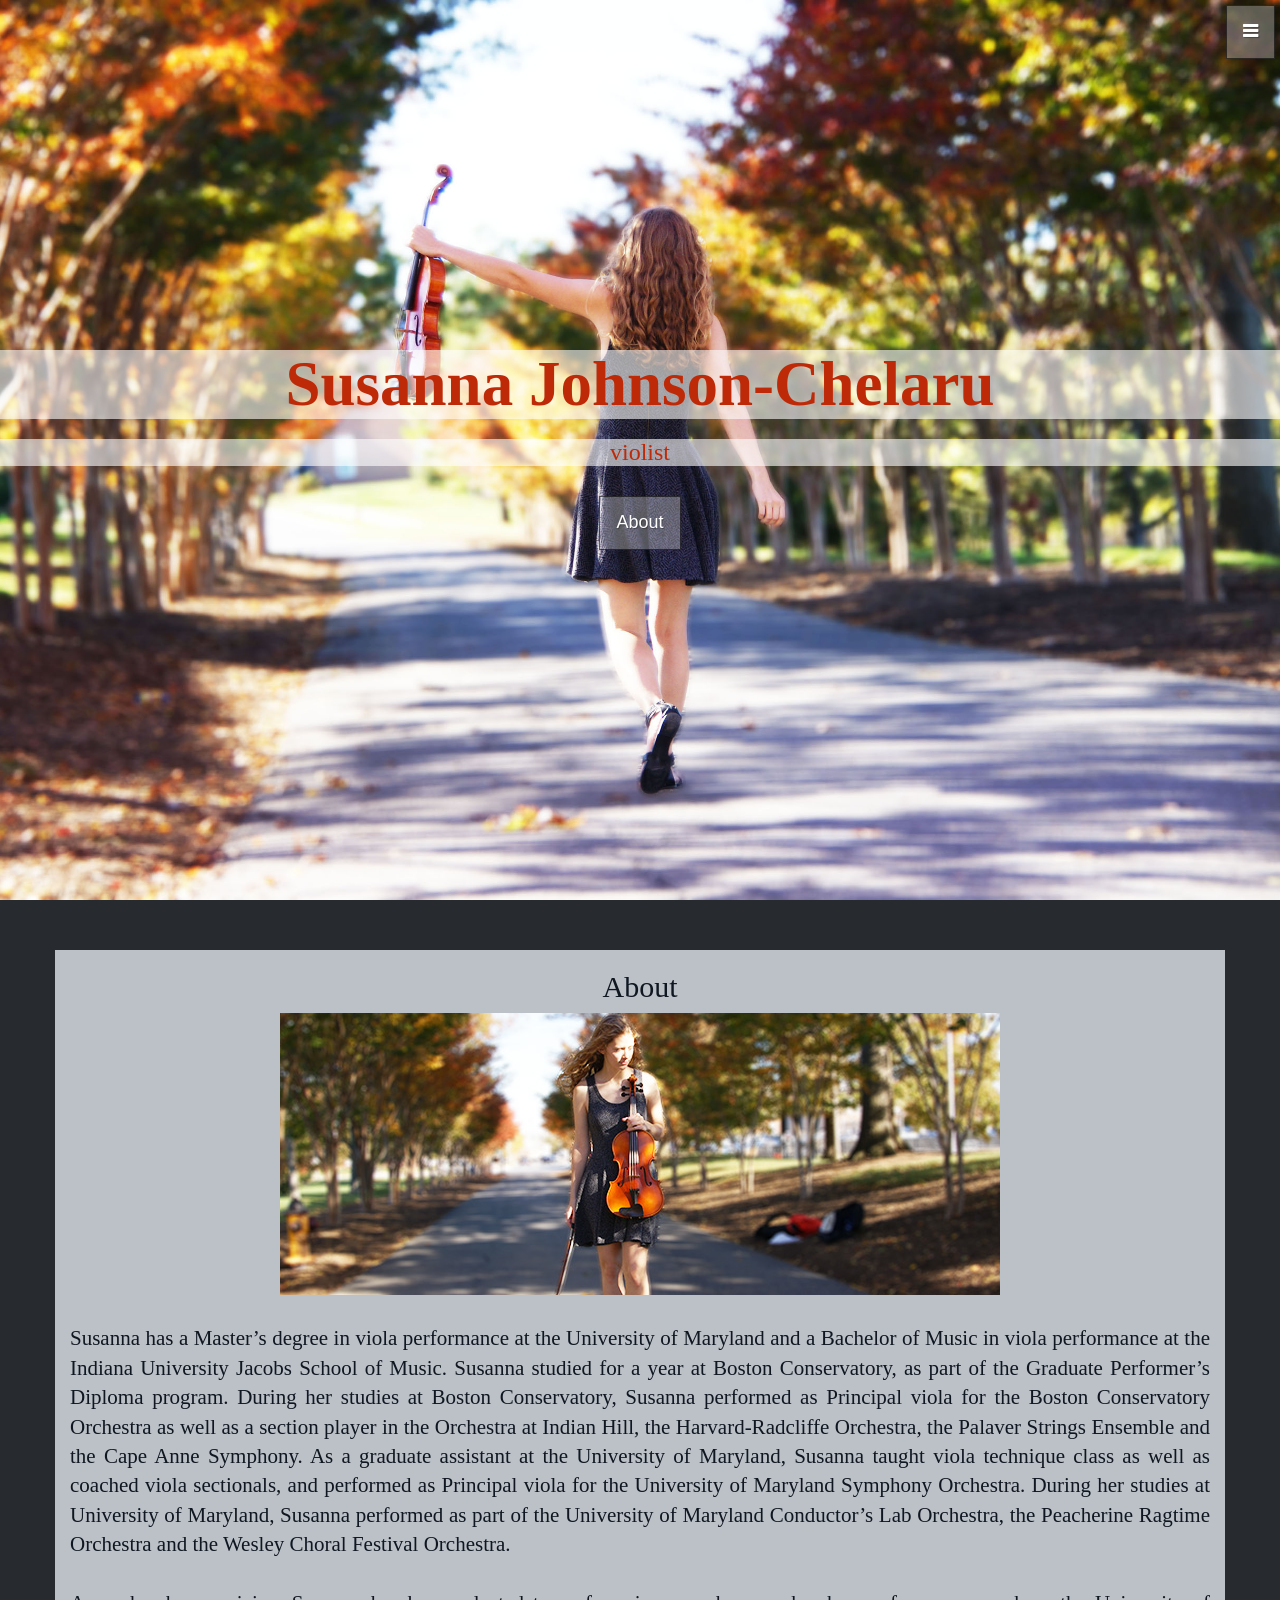
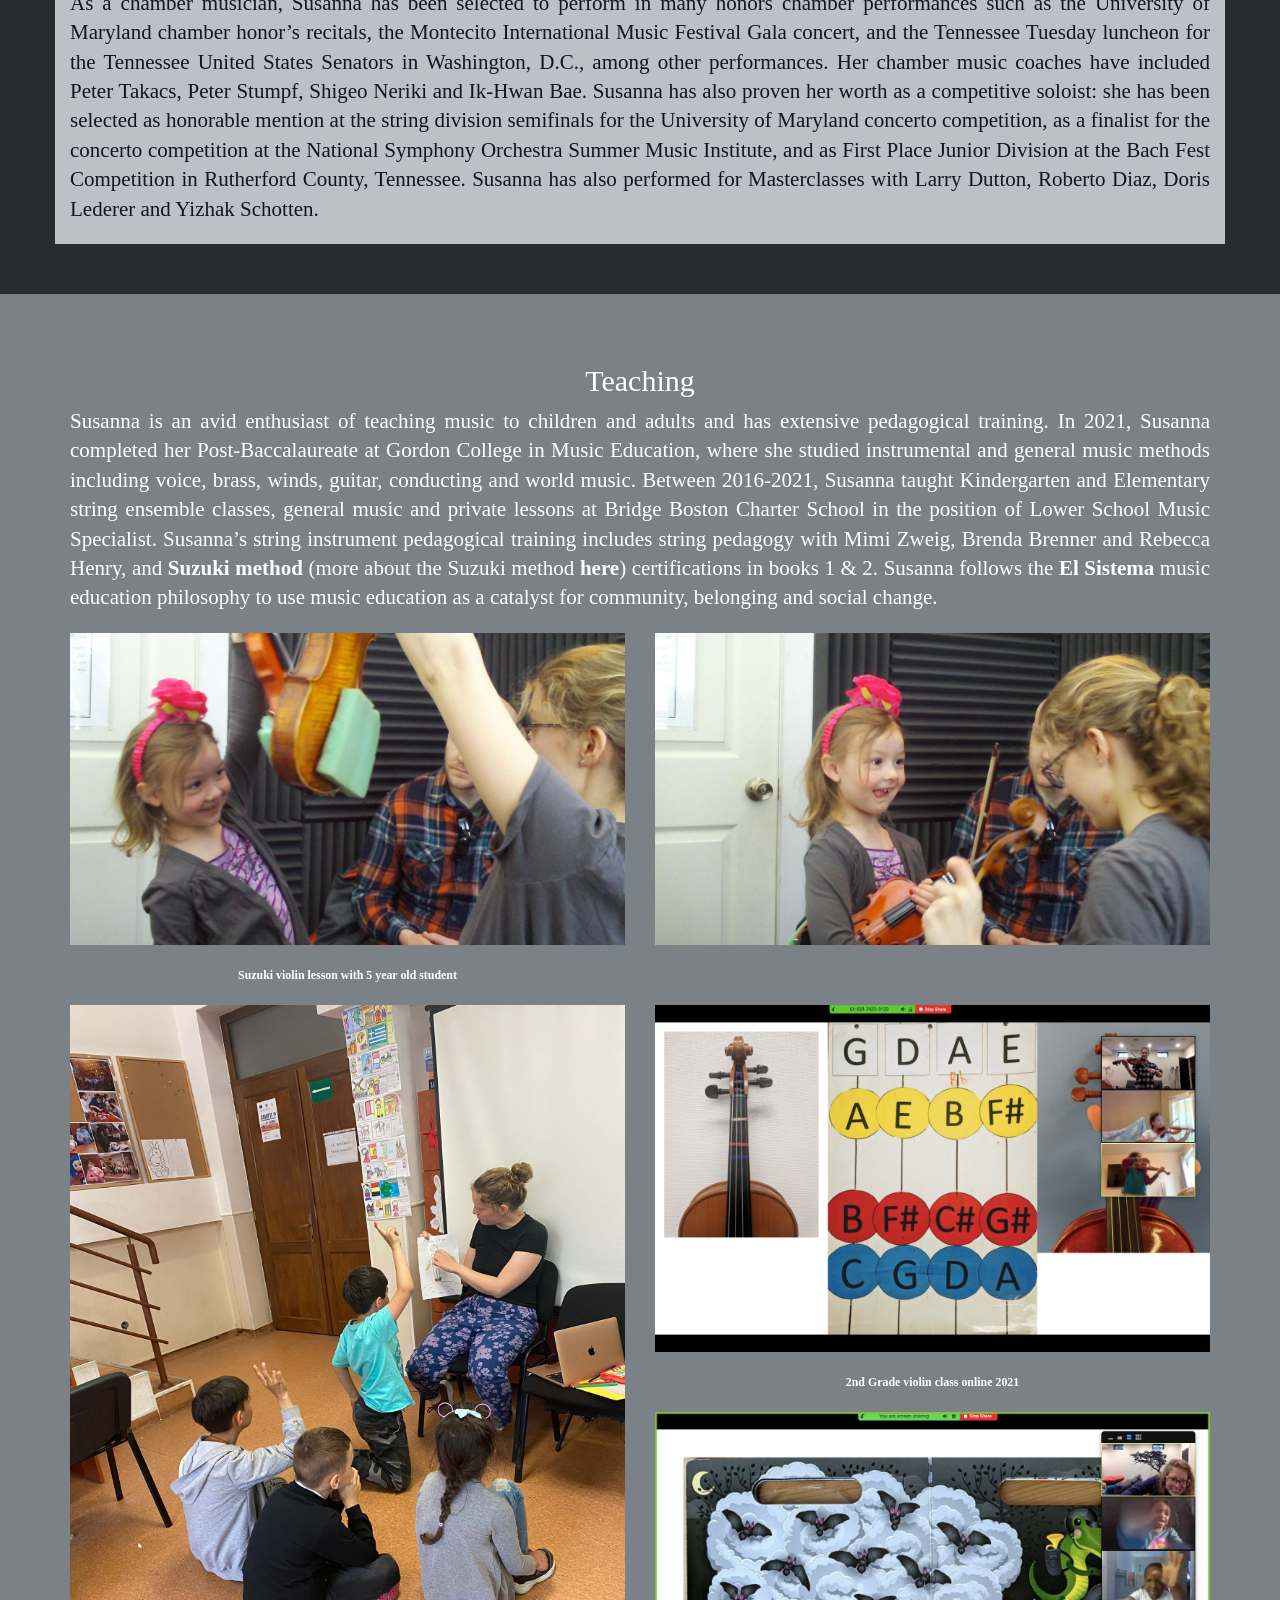
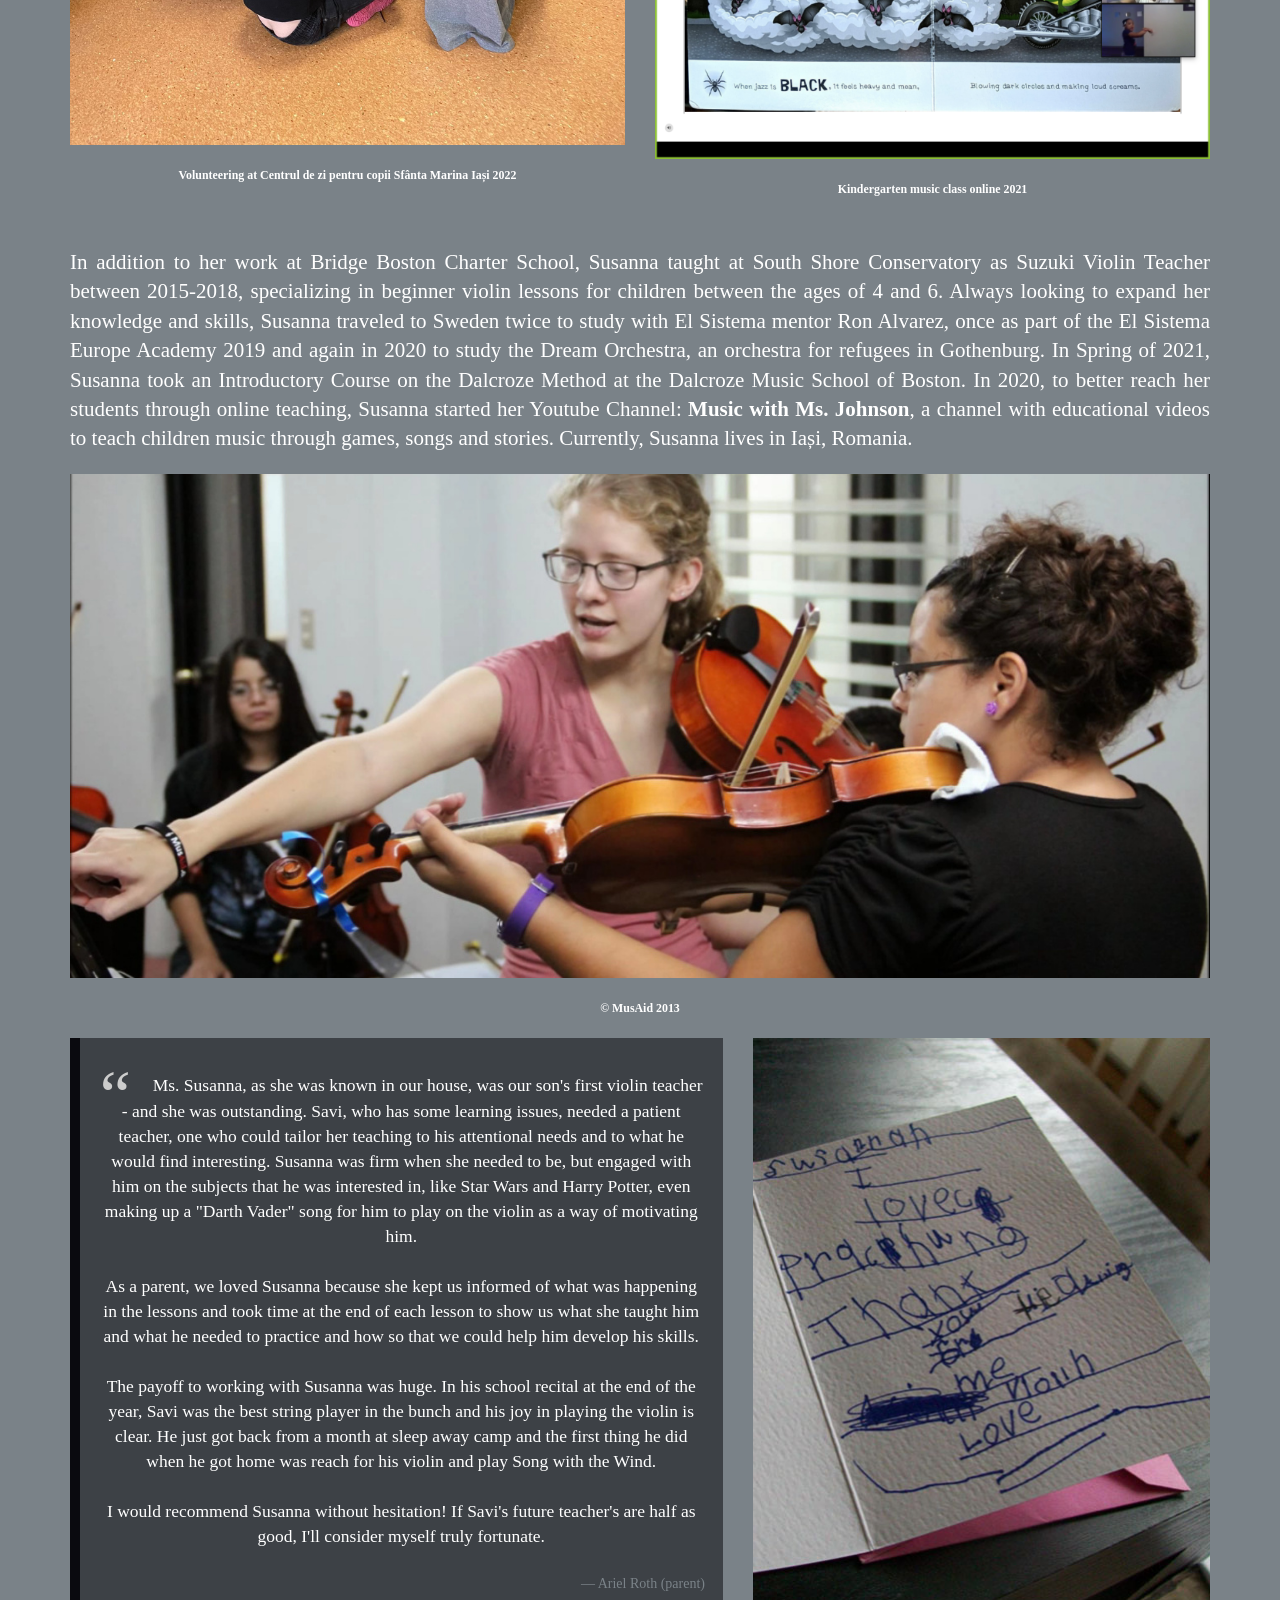
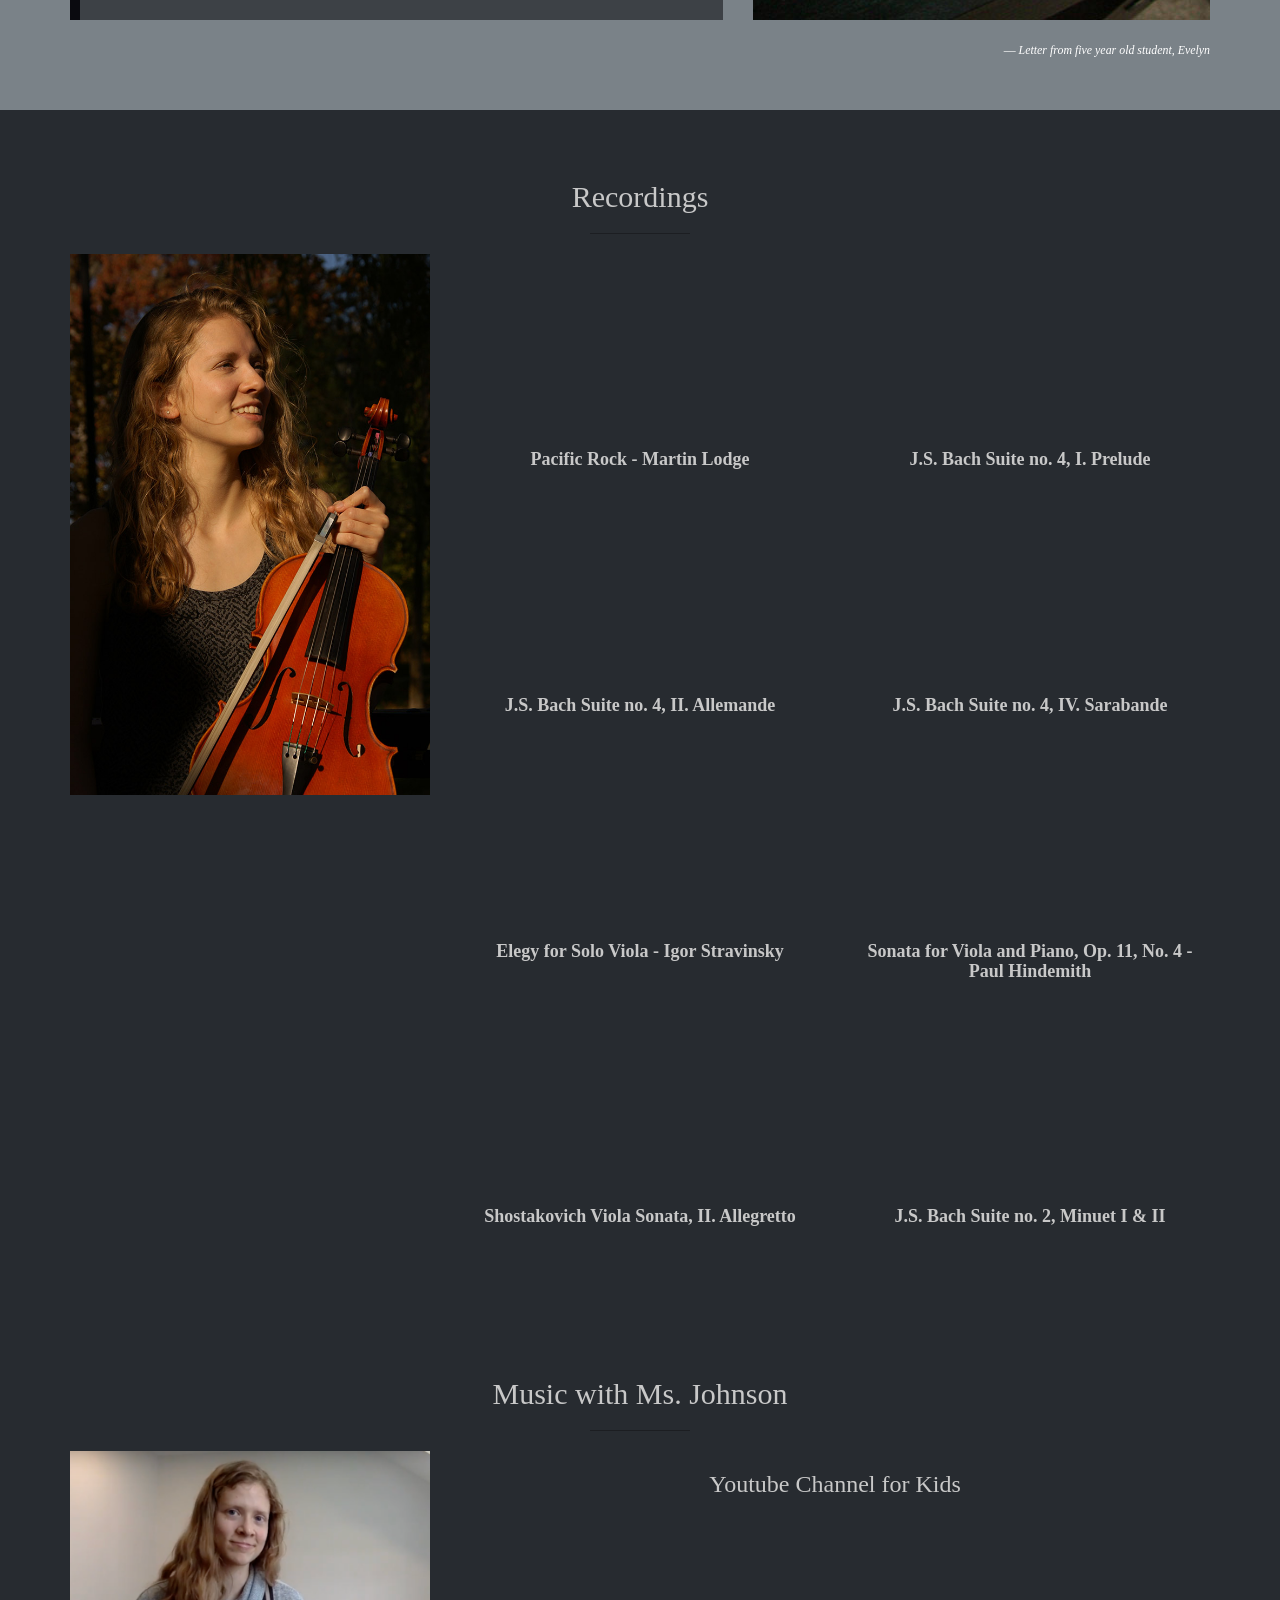
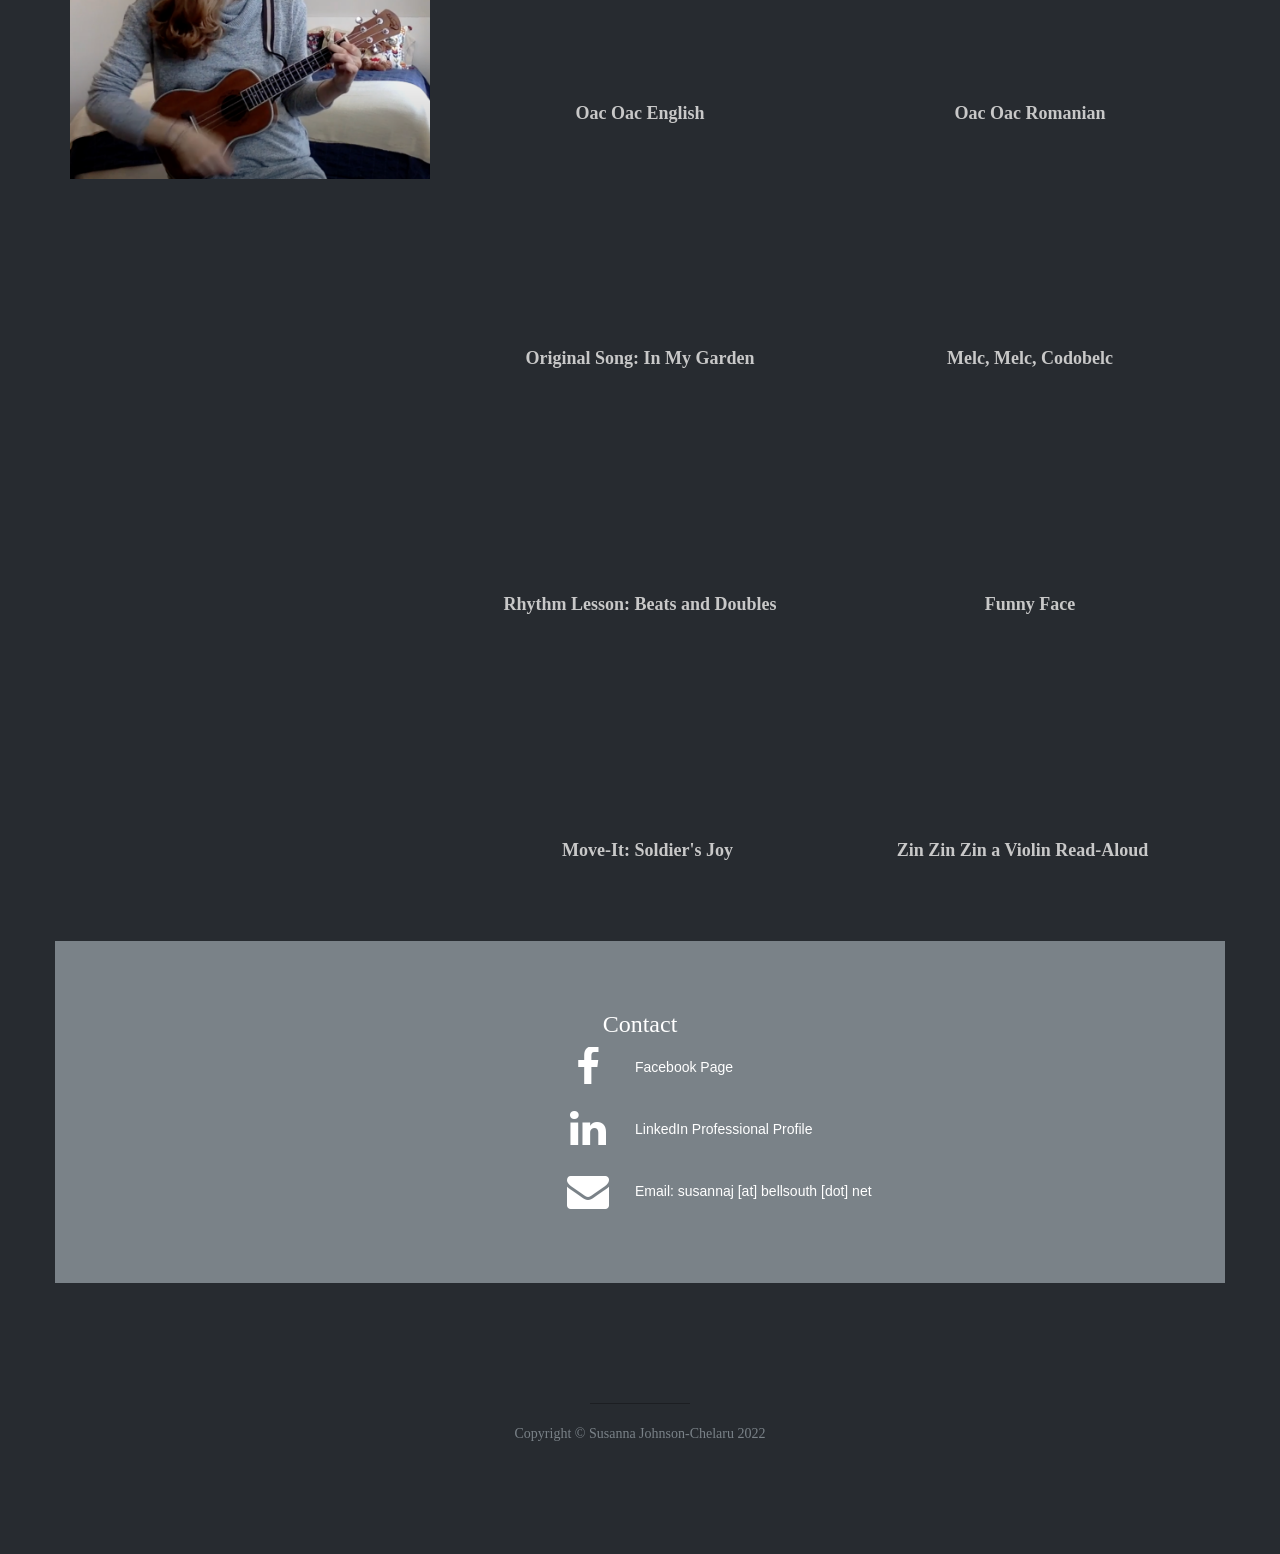
<file: index_old.html>
<!DOCTYPE html>
<html lang="en">
<head>
  <meta charset="utf-8">
  <meta http-equiv="X-UA-Compatible" content="IE=edge">
  <meta name="viewport" content="width=device-width, initial-scale=1">
  <meta name="description" content="Susanna Johnson-Chelaru has a Master’s degree in viola performance from the University of Maryland where she studied with Katherine Murdock. She is also a graduate of the Indiana University Jacobs School of Music, where she studied viola performance with Atar Arad.">
  <meta name="author" content="Susanna Johnson-Chelaru">
  <meta name="keywords" content="Susanna Johnson-Chelaru,Viola,Suzuki,Violin,Teacher,Music,Musaid,University of Maryland,Performer,Boston Conservatory,Boston,Brookline">

  <title>Susanna Johnson-Chelaru | Viola</title>

  <link rel="shortcut icon" href="img/favicon.gif"/>

  <!-- Bootstrap Core CSS -->
  <link href="css/bootstrap.min.css" rel="stylesheet">

  <!-- Custom CSS -->
  <link href="css/stylish-portfolio.css" rel="stylesheet">
  <link href="css/main.css" rel="stylesheet">

  <!-- Custom Fonts -->
  <link href="font-awesome-4.1.0/css/font-awesome.min.css" rel="stylesheet" type="text/css">
  <!--<link href="http://fonts.googleapis.com/css?family=Source+Sans+Pro:300,400,700,300italic,400italic,700italic" rel="stylesheet" type="text/css">-->

  <!-- HTML5 Shim and Respond.js IE8 support of HTML5 elements and media queries -->
  <!-- WARNING: Respond.js doesn't work if you view the page via file:// -->
  <!--[if lt IE 9]>
  <script src="https://oss.maxcdn.com/libs/html5shiv/3.7.0/html5shiv.js"></script>
  <script src="https://oss.maxcdn.com/libs/respond.js/1.4.2/respond.min.js"></script>
  <![endif]-->

</head>

<body>

<!-- Navigation -->
<a id="menu-toggle" href="#" class="btn btn-dark btn-lg toggle"><i class="fa fa-bars"></i></a>
<nav id="sidebar-wrapper">
  <ul class="sidebar-nav">
    <a id="menu-close" href="#" class="btn btn-light btn-lg pull-right toggle"><i class="fa fa-times"></i></a>
    <li class="sidebar-brand">
      <a href="#top">Susanna</a>
    </li>
    <li>
      <a href="#top">Home</a>
    </li>
    <li>
      <a href="#about">About</a>
    </li>
    <li>
      <a href="#teaching">Teaching</a>
    </li>
    <li>
      <a href="#recordings">Recordings</a>
    </li>
    <li>
      <a href="#musicwithmsjohnson">Music with Ms. Johnson</a>
    </li>
    <!--<li>
      <a href="#events">Upcoming Events</a>
    </li>-->
    <li>
      <a href="#contact">Contact</a>
    </li>
  </ul>
</nav>

<!-- Header -->
<header id="top" class="header">
  <div class="text-vertical-center">
    <h1 class="title">Susanna Johnson-Chelaru</h1>

    <h3 class="title">violist</h3>
    <br>
    <a href="#about" class="btn btn-dark btn-lg">About</a>
  </div>
</header>

<!-- About -->
<section id="about" class="about">
  <div class="container">
    <div class="row">
      <div class="col-lg-12">
        <h2 class="text-center">About</h2>

        <div class="row">
          <div class="col-lg-12 col-md-12 col-sm-12 col-xs-12 text-center">
            <img src="img/about_xs.jpg" style="max-width: 100%;"/>
          </div>
        </div>
        <div class="row">
          <div class="col-lg-12 col-md-12 col-sm-12 col-xs-12">
            <p class="lead text-justify">
              <!-- Header -->
              <br/>
              Susanna has a Master’s degree in viola performance at the University of Maryland and a Bachelor of Music in viola performance at the Indiana University Jacobs School of Music. Susanna studied for a year at Boston Conservatory, as part of the Graduate Performer’s Diploma program. During her studies at Boston Conservatory, Susanna performed as Principal viola for the Boston Conservatory Orchestra as well as a section player in the Orchestra at Indian Hill, the Harvard-Radcliffe Orchestra, the Palaver Strings Ensemble and the Cape Anne Symphony. As a graduate assistant at the University of Maryland, Susanna taught viola technique class as well as coached viola sectionals, and performed as Principal viola for the University of Maryland Symphony Orchestra. During her studies at University of Maryland, Susanna performed as part of the University of Maryland Conductor’s Lab Orchestra, the Peacherine Ragtime Orchestra and the Wesley Choral Festival Orchestra. 
              <br/>
              <br/>
              As a chamber musician, Susanna has been selected to perform in many honors chamber performances such as the University of Maryland chamber honor’s recitals, the Montecito International Music Festival Gala concert, and the Tennessee Tuesday luncheon for the Tennessee United States Senators in Washington, D.C., among other performances. Her chamber music coaches have included Peter Takacs, Peter Stumpf, Shigeo Neriki and Ik-Hwan Bae. Susanna has also proven her worth as a competitive soloist: she has been selected as honorable mention at the string division semifinals for the University of Maryland concerto competition, as a finalist for the concerto competition at the National Symphony Orchestra Summer Music Institute, and as First Place Junior Division at the Bach Fest Competition in Rutherford County, Tennessee. Susanna has also performed for Masterclasses with Larry Dutton, Roberto Diaz, Doris Lederer and Yizhak Schotten.
            </p>
          </div>
        </div>
      </div>
    </div>
    <!-- /.row -->
  </div>
  <!-- /.container -->
</section>

<!-- Teaching -->
<aside id="teaching" class="teaching bg-primary">
  <div class="container">
    <div class="row text-center container">
      <h2>Teaching</h2>

      <div class="row">
        <div class="col-lg-12 col-md-12 col-sm-12 col-xs-12">
          <p class="lead text-justify">
            Susanna is an avid enthusiast of teaching music to children and adults and has extensive pedagogical training. In 2021, Susanna completed her Post-Baccalaureate at Gordon College in Music Education, where she studied instrumental and general music methods including voice, brass, winds, guitar, conducting and world music. Between 2016-2021, Susanna taught Kindergarten and Elementary string ensemble classes, general music and private lessons at Bridge Boston Charter School in the position of Lower School Music Specialist. Susanna’s string instrument pedagogical training includes string pedagogy with Mimi Zweig, Brenda Brenner and Rebecca Henry, and <a href="https://www.youtube.com/watch?v=2-GvFwoK92U" target="_blank"><b>
            Suzuki method</b></a> (more about the Suzuki method <a href="https://www.youtube.com/watch?v=Cr4v5fni7Q0" target="_blank"><b>
            here</b></a>) certifications in books 1 & 2. Susanna follows the <a href="https://www.sistemaeurope.org/" target="_blank"><b>
            El Sistema</b></a> music education philosophy to use music education as a catalyst for community, belonging and social change. 
          </p>
        </div>
      </div>
      <div class="row">
        <div class="col-lg-6">
          <img class="img-responsive" src="img/teaching/vlcsnap-2015-07-27-15h35m22s581.jpg" /><br/>
          <small><b> Suzuki violin lesson with 5 year old student</b></small>
          <br/><br/>
        </div>
        <div class="col-lg-6 hidden-md hidden-sm hidden-xs">
          <img class="img-responsive" src="img/teaching/vlcsnap-2015-07-27-15h36m08s785.jpg" />
        </div>
      </div>
      <div class="row">
        <div class="col-lg-6">
          <img class="img-responsive" src="img/teaching/RomanianVolunteering.jpeg" /><br/>
          <small><b> Volunteering at <a href="https://www.facebook.com/centruldezipentrucopiisfantamarinaiasi/" target="_blank">Centrul de zi pentru copii Sfânta Marina Iași</a>  2022</b></small>
          <br/><br/>
        </div>
        <div class="col-lg-6 hidden-md hidden-sm hidden-xs">
          <img class="img-responsive" src="img/teaching/Screen Shot 2020-04-30 at 1.09.17 PM.png" /><br/>
          <small><b> 2nd Grade violin class online 2021</b></small>
          <br/><br/>
        </div>
        <div class="col-lg-6 hidden-md hidden-sm hidden-xs">
          <img class="img-responsive" src="img/teaching/Screen Shot 2021-06-11 at 11.26.32 AM.png" /><br/>
          <small><b> Kindergarten music class online 2021</b></small>
          <br/><br/>
        </div>
      </div>
      <div class="row">
        <div class="col-lg-12">
          <p class="lead text-justify">
            <br/>
            In addition to her work at Bridge Boston Charter School, Susanna taught at South Shore Conservatory as Suzuki Violin Teacher between 2015-2018, specializing in beginner violin lessons for children between the ages of 4 and 6. Always looking to expand her knowledge and skills, Susanna traveled to Sweden twice to study with El Sistema mentor Ron Alvarez, once as part of the El Sistema Europe Academy 2019 and again in 2020 to study the Dream Orchestra, an orchestra for refugees in Gothenburg. In Spring of 2021, Susanna took an Introductory Course on the Dalcroze Method at the Dalcroze Music School of Boston. In 2020, to better reach her students through online teaching, Susanna started her Youtube Channel: <a href="https://www.youtube.com/channel/UCrxcoyBWhGaf-xYNzutQzeg/playlists" target="_blank"><b>
            Music with Ms. Johnson</b></a>, a channel with educational videos to teach children music through games, songs and stories. Currently, Susanna lives in Iași, Romania.
          </p>
        </div>
      </div>

      <div class="row">
        <div class="col-lg-12">
          <img class="img-responsive" src="img/teaching/El%20Salvador5-long-crop.jpg" /><br/>
          <small><b>&copy; <a href="http://musaid.org" target="_blank">MusAid</a> 2013</b></small>
          <br/><br/>
        </div>
      </div>

      <!--<div class="col-lg-12">
      <h3>Testimonials</h3>
      </div>-->

      <div class="row">
        <div class="col-lg-7 col-md-7">
          <blockquote>
            <p>
              Ms. Susanna, as she was known in our house, was our son's first violin teacher - and she was outstanding.
              Savi, who has some learning issues, needed a patient teacher, one who could tailor her teaching to his
              attentional needs and to what he would find interesting.  Susanna was firm when she needed to be, but
              engaged with him on the subjects that he was interested in, like Star Wars and Harry Potter, even making up
              a "Darth Vader" song for him to play on the violin as a way of motivating him.
              <br/><br/>
              As a parent, we loved Susanna because she kept us informed of what was happening in the lessons and took
              time at the end of each lesson to show us what she taught him and what he needed to practice and how so
              that we could help him develop his skills.
              <br/><br/>
              The payoff to working with Susanna was huge.  In his school recital at the end of the year, Savi was the
              best string player in the bunch and his joy in playing the violin is clear.  He just got back from a month
              at sleep away camp and the first thing he did when he got home was reach for his violin and play Song with
              the Wind.
              <br/><br/>
              I would recommend Susanna without hesitation!  If Savi's future teacher's are half as good, I'll consider
              myself truly fortunate.
              <br/><br/>
            </p>
            <p class="text-right"><small>Ariel Roth (parent)</small></p>
          </blockquote>
        </div>
        <div class="col-lg-5 col-md-5 hidden-sm hidden-xs text-right">
          <img src="img/teaching/Evelyn%20letter-smaller.jpg" class="img-responsive"/><br/>
          <small>&mdash;&nbsp;<i>Letter from five year old student, Evelyn</i></small>
        </div>
      </div>
      <!--<div class="col-lg-6">
        <blockquote>
          <p>Sed ut perspiciatis unde omnis iste natus error sit voluptatem accusantium doloremque laudantium,
            totam rem aperiam, eaque ipsa quae ab illo inventore veritatis et quasi architecto beatae vitae
            dicta sunt explicabo. Nemo enim ipsam voluptatem quia voluptas sit aspernatur aut odit aut fugit,
            sed quia consequuntur magni dolores eos qui ratione voluptatem sequi nesciunt. Neque porro
            quisquam est, qui dolorem ipsum quia dolor sit amet, consectetur, adipisci velit, sed quia non
            numquam eius modi tempora incidunt ut labore et dolore magnam aliquam quaerat voluptatem. Ut enim
            ad minima veniam, quis nostrum exercitationem ullam corporis suscipit laboriosam, nisi ut aliquid
            ex ea commodi consequatur? Quis autem vel eum iure reprehenderit qui in ea voluptate velit esse
            quam nihil molestiae consequatur, vel illum qui dolorem eum fugiat quo voluptas nulla pariatur?
          </p>
          <p><small>John Doe (student parent)</small></p>
        </blockquote>

        <a href="#" class="btn btn-lg btn-light">Click Me!</a>
        <a href="#" class="btn btn-lg btn-dark">Look at Me!</a>

      </div>-->
    </div>
  </div>
</aside>


<!-- Recordings -->
<section id="recordings" class="recordings">
  <div class="container">
    <div class="row">
      <div class="col-lg-12">
        <h2 class="text-center">Recordings</h2>
        <hr class="small">
      </div>
    </div>
    <div class="row">
      <div class="hidden-lg hidden-md col-sm-12 col-xs-12">
        <img src="img/recordings_xs.jpg" class="img-responsive"/>
      </div>
    </div>
    <div class="row">
      <div class="hidden-lg hidden-md col-sm-12 col-xs-12">
        <hr class="small">
      </div>
    </div>
    <div class="row">
      <div class="col-lg-4 col-md-4 hidden-sm hidden-xs">
        <img src="img/recordings.jpg" class="img-responsive"/>
      </div>
      <div class="col-lg-8 col-md-8 text-center">
        <div class="row">
          <!--<div class="col-md-12 col-sm-12">
            <h3>April, 2015</h3>
          </div>-->
          <div class="col-md-6 col-sm-6">
            <div class="recordings-item">
              <iframe width="560" height="315" src="https://www.youtube.com/embed/SBi_ZGAtz5k" frameborder="0"
                      allowfullscreen></iframe>
              <h4><strong> Pacific Rock - Martin Lodge </strong></h4>
            </div>
          </div>
          <div class="col-md-6 col-sm-6">
            <div class="recordings-item">
              <iframe width="560" height="315" src="https://www.youtube.com/embed/n7S5gdevKHw" frameborder="0"
                      allowfullscreen></iframe>
              <h4><strong>J.S. Bach Suite no. 4, I. Prelude</strong></h4>
            </div>
          </div>
        </div>
        <div class="row">
          <div class="col-md-6 col-sm-6">
            <div class="recordings-item">
              <iframe width="560" height="315" src="https://www.youtube.com/embed/tG8AGFeP43M" frameborder="0"
                      allowfullscreen></iframe>
              <h4><strong>J.S. Bach Suite no. 4, II. Allemande</strong></h4>
            </div>
          </div>
          <div class="col-md-6 col-sm-6">
            <div class="recordings-item">
              <iframe width="560" height="315" src="https://www.youtube.com/embed/uozPIh1STHc" frameborder="0"
                      allowfullscreen></iframe>
              <h4><strong>J.S. Bach Suite no. 4, IV. Sarabande</strong></h4>
            </div>
          </div>
        </div>
        <div class="row">
          <div class="col-md-6 col-sm-6">
            <div class="recordings-item">
              <iframe width="560" height="315" src="https://www.youtube.com/embed/1lZhQovVyqE" frameborder="0"
                      allowfullscreen></iframe>
              <h4><strong>Elegy for Solo Viola - Igor Stravinsky</strong></h4>
            </div>
          </div>
          <div class="col-md-6 col-sm-6">
            <div class="recordings-item">
              <iframe width="560" height="315" src="https://www.youtube.com/embed/Xe1G6Qm6Qv4" frameborder="0"
                      allowfullscreen></iframe>
              <h4><strong>Sonata for Viola and Piano, Op. 11, No. 4 - Paul Hindemith</strong></h4>
            </div>
          </div>
        </div>
        <div class="row">
          <!--<div class="col-md-12 col-sm-12">
            <h3>April, 2013</h3>
          </div>-->
          <div class="col-md-6 col-sm-6">
            <div class="recordings-item">
              <iframe src="//www.youtube.com/embed/XZP0deUdYys" frameborder="0" scrolling="no" allowfullscreen></iframe>
              <h4><strong>Shostakovich Viola Sonata, II. Allegretto</strong></h4>
            </div>
          </div>
          <div class="col-md-6 col-sm-6">
            <div class="recordings-item">
              <iframe width="560" height="315" src="//www.youtube.com/embed/g5D0J7UXaf4" frameborder="0"
                      allowfullscreen></iframe>
              <h4><strong>J.S. Bach Suite no. 2, Minuet I &amp; II</strong></h4>
            </div>
          </div>
        </div>
        <!--<a href="#" class="btn btn-dark">View More Items</a>-->
      </div>
      <!-- /.col-lg-10 -->
    </div>
    <!-- /.row -->
  </div>
  <!-- /.container -->
</section>

<!-- Music with Ms. Johnson -->
<section id="musicwithmsjohnson" class="recordings">
  <div class="container">
    <div class="row">
      <div class="col-lg-12">
        <h2 class="text-center">Music with Ms. Johnson</h2>
        <hr class="small">
      </div>
    </div>
   <div class="row">
      <div class="hidden-lg hidden-md col-sm-12 col-xs-12">
        <img src="img/MusicwithmsJohnson2_xs.png" class="img-responsive"/>
      </div>
    </div>
    <div class="row">
      <div class="hidden-lg hidden-md col-sm-12 col-xs-12">
        <hr class="small">
      </div>
    </div>
    <div class="row">
      <div class="col-lg-4 col-md-4 hidden-sm hidden-xs">
        <img src="img/MusicwithmsJohnson2.png" class="img-responsive"/>
      </div>
      <div class="col-lg-8 col-md-8 text-center">
        <div class="row">
          <div class="col-md-12 col-sm-12">
            <h3>Youtube Channel for Kids</h3>
          </div>
          <div class="col-md-6 col-sm-6">
            <div class="recordings-item">
              <iframe width="560" height="315" src="https://www.youtube.com/embed/hNqLF8niKto" frameborder="0"
                      allowfullscreen></iframe>
              <h4><strong> Oac Oac English </strong></h4>
            </div>
          </div>
          <div class="col-md-6 col-sm-6">
            <div class="recordings-item">
              <iframe width="560" height="315" src="https://www.youtube.com/embed/LwyeMCVhxEQ" frameborder="0"
                      allowfullscreen></iframe>
              <h4><strong>Oac Oac Romanian</strong></h4>
            </div>
          </div>
        </div>
        <div class="row">
          <div class="col-md-6 col-sm-6">
            <div class="recordings-item">
              <iframe width="560" height="315" src="https://www.youtube.com/embed/cV18iPdp1nA" frameborder="0"
                      allowfullscreen></iframe>
              <h4><strong>Original Song: In My Garden</strong></h4>
            </div>
          </div>
          <div class="col-md-6 col-sm-6">
            <div class="recordings-item">
              <iframe width="560" height="315" src="https://www.youtube.com/embed/LJXejdfZXTk" frameborder="0"
                      allowfullscreen></iframe>
              <h4><strong>Melc, Melc, Codobelc</strong></h4>
            </div>
          </div>
        </div>
        <div class="row">
          <div class="col-md-6 col-sm-6">
            <div class="recordings-item">
              <iframe width="560" height="315" src="https://www.youtube.com/embed/QyF8h2KG-Gc" frameborder="0"
                      allowfullscreen></iframe>
              <h4><strong>Rhythm Lesson: Beats and Doubles</strong></h4>
            </div>
          </div>
          <div class="col-md-6 col-sm-6">
            <div class="recordings-item">
              <iframe width="560" height="315" src="https://www.youtube.com/embed/JcpDpruZkr0" frameborder="0"
                      allowfullscreen></iframe>
              <h4><strong>Funny Face</strong></h4>
            </div>
          </div>
        </div>
        <!--<div class="row">
          <div class="col-md-12 col-sm-12">
            <h3></h3>
          </div>-->
          <div class="col-md-6 col-sm-6">
            <div class="recordings-item">
              <iframe src="https://www.youtube.com/embed/SHG8TsM_-Bk" frameborder="0" scrolling="no" allowfullscreen></iframe>
              <h4><strong>Move-It: Soldier's Joy</strong></h4>
            </div>
          </div>
          <div class="col-md-6 col-sm-6">
            <div class="recordings-item">
              <iframe width="560" height="315" src="https://www.youtube.com/embed/vwaWFOoLGdk" frameborder="0"
                      allowfullscreen></iframe>
              <h4><strong>Zin Zin Zin a Violin Read-Aloud</strong></h4>
            </div>
          </div>
        </div>
        <!--<a href="#" class="btn btn-dark">View More Items</a>-->
      </div>
      <!-- /.col-lg-10 -->
    </div>
    <!-- /.row -->
  </div>
  <!-- /.container -->
</section>

<!-- Photos -->
<!-- The circle icons use Font Awesome's stacked icon classes. For more information, visit http://fontawesome.io/examples/ -->
<!-- <section id="photos" class="photos bg-primary">
  <div class="container">
    <div class="row text-center">
      <div class="col-lg-10 col-lg-offset-1">
        <h2>Photos</h2>
        <hr class="small">
        <div class="row">
            <div class="col-md-3 col-sm-6">
                <div class="photo-item">
                    <span class="fa-stack fa-4x">
                    <i class="fa fa-circle fa-stack-2x"></i>
                    <i class="fa fa-cloud fa-stack-1x text-primary"></i>
                </span>
                    <h4>
                        <strong>Service Name</strong>
                    </h4>
                    <p>Lorem ipsum dolor sit amet, consectetur adipisicing elit.</p>
                    <a href="#" class="btn btn-light">Learn More</a>
                </div>
            </div>
            <div class="col-md-3 col-sm-6">
                <div class="photo-item">
                    <span class="fa-stack fa-4x">
                    <i class="fa fa-circle fa-stack-2x"></i>
                    <i class="fa fa-compass fa-stack-1x text-primary"></i>
                </span>
                    <h4>
                        <strong>Service Name</strong>
                    </h4>
                    <p>Lorem ipsum dolor sit amet, consectetur adipisicing elit.</p>
                    <a href="#" class="btn btn-light">Learn More</a>
                </div>
            </div>
            <div class="col-md-3 col-sm-6">
                <div class="photo-item">
                    <span class="fa-stack fa-4x">
                    <i class="fa fa-circle fa-stack-2x"></i>
                    <i class="fa fa-flask fa-stack-1x text-primary"></i>
                </span>
                    <h4>
                        <strong>Service Name</strong>
                    </h4>
                    <p>Lorem ipsum dolor sit amet, consectetur adipisicing elit.</p>
                    <a href="#" class="btn btn-light">Learn More</a>
                </div>
            </div>
            <div class="col-md-3 col-sm-6">
                <div class="photo-item">
                    <span class="fa-stack fa-4x">
                    <i class="fa fa-circle fa-stack-2x"></i>
                    <i class="fa fa-shield fa-stack-1x text-primary"></i>
                </span>
                    <h4>
                        <strong>Service Name</strong>
                    </h4>
                    <p>Lorem ipsum dolor sit amet, consectetur adipisicing elit.</p>
                    <a href="#" class="btn btn-light">Learn More</a>
                </div>
            </div>
        </div>-->
  <!--   </div>
    </div>
  </div>
</section>-->

<!-- Events -->
<!--<aside id="events" class="events">
  <div class="text-vertical-center">
    <h1>Events</h1>
  </div>
</aside>-->

<!-- Map -->
<section id="contact">
  <div class="container photos bg-primary">
    <div class="row">
      <div class="col-lg-12 text-center">
        <h3>Contact</h3>
      </div>
    </div>
    <div class="row">
      <div class="col-lg-4"></div>
      <div class="col-lg-8">
        <dl class="dl-horizontal">
          <dt><a href="https://www.facebook.com/MusicwithMsJohnson">
            <i class="fa fa-facebook fa-fw fa-3x"></i>
          </a></dt>
          <dd><a href="https://www.facebook.com/MusicwithMsJohnson">Facebook Page</a></dd>
        </dl>
        <!--<dl class="dl-horizontal">
          <dt><a href="https://suzukiassociation.org/people/susanna-johnson">
            <div class="suzuki-logo pull-right-sm"></div>
          </a></dt>
          <dd><a href="https://suzukiassociation.org/people/susanna-johnson">Suzuki Teacher Profile</a></dd>
        </dl>-->
        <dl class="dl-horizontal">
          <dt><a href="https://www.linkedin.com/pub/susanna-johnson/9a/998/67a"><i
             class="fa fa-linkedin fa-fw fa-3x"></i></a></dt>
          <dd><a href="https://www.linkedin.com/pub/susanna-johnson/9a/998/67a">LinkedIn Professional Profile</a></dd>
        </dl>
        <dl class="dl-horizontal">
          <dt><i class="fa fa-envelope fa-fw fa-3x"></i></dt>
          <dd>Email: susannaj [at] bellsouth [dot] net</dd>
        </dl>
      </div>
    </div>
  </div>
  <!--<iframe width="100%" height="100%" frameborder="0" scrolling="no" marginheight="0" marginwidth="0" src="https://maps.google.com/maps?f=q&amp;source=s_q&amp;hl=en&amp;geocode=&amp;q=Twitter,+Inc.,+Market+Street,+San+Francisco,+CA&amp;aq=0&amp;oq=twitter&amp;sll=28.659344,-81.187888&amp;sspn=0.128789,0.264187&amp;ie=UTF8&amp;hq=Twitter,+Inc.,+Market+Street,+San+Francisco,+CA&amp;t=m&amp;z=15&amp;iwloc=A&amp;output=embed"></iframe>
  <br />
  <small>
      <a href="https://maps.google.com/maps?f=q&amp;source=embed&amp;hl=en&amp;geocode=&amp;q=Twitter,+Inc.,+Market+Street,+San+Francisco,+CA&amp;aq=0&amp;oq=twitter&amp;sll=28.659344,-81.187888&amp;sspn=0.128789,0.264187&amp;ie=UTF8&amp;hq=Twitter,+Inc.,+Market+Street,+San+Francisco,+CA&amp;t=m&amp;z=15&amp;iwloc=A"></a>
  </small>
  </iframe>-->
</section>

<!-- Footer -->
<footer>
  <div class="container">
    <div class="col-lg-10 col-lg-offset-1 text-center">
      <hr class="small">
      <p class="text-muted">Copyright &copy; Susanna Johnson-Chelaru 2022</p>
    </div>
  </div>
</footer>

<!-- jQuery Version 1.11.0 -->
<script src="js/jquery-1.11.0.js"></script>

<!-- Bootstrap Core JavaScript -->
<script src="js/bootstrap.min.js"></script>

<!-- Custom Theme JavaScript -->
<script>
  // Closes the sidebar menu
  $("#menu-close").click(function (e) {
    e.preventDefault();
    $("#sidebar-wrapper").toggleClass("active");
  });

  // Opens the sidebar menu
  $("#menu-toggle").click(function (e) {
    e.preventDefault();
    $("#sidebar-wrapper").toggleClass("active");
  });

  // Scrolls to the selected menu item on the page
  $(function () {
    $('a[href*=#]:not([href=#])').click(function () {
      if (location.pathname.replace(/^\//, '') == this.pathname.replace(/^\//, '') || location.hostname == this.hostname) {

        var target = $(this.hash);
        target = target.length ? target : $('[name=' + this.hash.slice(1) + ']');
        if (target.length) {
          $('html,body').animate({
            scrollTop: target.offset().top
          }, 1000);
          return false;
        }
      }
    });
  });
</script>

</body>

</html>
</file>
<file: css/main.css>
.title {
    background-color: rgba(255, 255, 255, 0.6);
    color: #BE2A08;
}

.recordings-item iframe {
    width: 320px;
    height: 180px;
}

blockquote {
    background: #3d4146;
    border-left: 10px solid #0a0a0f;
    /* margin: 1.5em 10px; */
    padding: 2em 1em 0 1em;
    quotes: "\201C" "\201D" "\2018" "\2019";
}

blockquote:before {
    color: #ccc;
    content: open-quote;
    font-size: 4em;
    line-height: 0.1em;
    margin-right: 0.25em;
    vertical-align: -0.4em;
}

blockquote:after {
    visibility: hidden;
    color: #ccc;
    content: close-quote;
    font-size: 4em;
    line-height: 0.1em;
    vertical-align: -0.4em;
}

blockquote p {
    display: inline;
}

.about .container {
    background-color: #BCC1C8;
    color: #101720;
}

.about .container a {
    color: #000000;
}

.suzuki-logo {
    background-image: url("../img/suzuki_logo.png");
    width: 31px;
    height: 45px;
    margin-right: 14px;
}

.dl-horizontal dd {
    padding-top: 10px;
    font-family: Source Sans Pro, Helvetica Neue, Helvetica, Arial, sans-serif;
}

@media (min-width: 768px) {
    .pull-right-sm {
        float: right;
    }
}
</file>
<file: css/stylish-portfolio.css>
/*!
 * Start Bootstrap - Stylish Portfolio Bootstrap Theme (http://startbootstrap.com)
 * Code licensed under the Apache License v2.0.
 * For details, see http://www.apache.org/licenses/LICENSE-2.0.
 */

/* Global Styles */

html,
body {
    width: 100%;
    height: 100%;
}

body {
    /*font-family: "Source Sans Pro","Helvetica Neue",Helvetica,Arial,sans-serif;*/
    font-family: "Georgia, Times", "Times New Roman", serif;
    /*font-family: "Roboto", "Helvetica Neue", Helvetica, Arial, sans-serif;*/
}

.text-vertical-center {
    display: table-cell;
    text-align: center;
    vertical-align: middle;
}

.text-vertical-center h1 {
    margin: 0;
    padding: 0;
    font-size: 4.5em;
    font-weight: 700;
}

/* Custom Button Styles */

.btn {
    font-family: "Source Sans Pro","Helvetica Neue",Helvetica,Arial,sans-serif;
}

.btn-dark {
    border-radius: 0;
    color: #fff;
    background-color: rgba(255,255,255,0.3);
}

.btn-dark:hover,
.btn-dark:focus,
.btn-dark:active {
    color: #fff;
    background-color: rgba(255,255,255,0.4);
}

.btn-light {
    border-radius: 0;
    color: #333;
    background-color: rgb(255,255,255);
}

.btn-light:hover,
.btn-light:focus,
.btn-light:active {
    color: #333;
    background-color: rgba(255,255,255,0.8);
}

/* Custom Horizontal Rule */

hr.small {
    max-width: 100px;
}

/* Side Menu */

#sidebar-wrapper {
    z-index: 1000;
    position: fixed;
    right: 0;
    width: 250px;
    height: 100%;
    margin-right: -250px;
    overflow-y: auto;
    /* background: #222; */
    background-color: rgba(0,0,0,0.8);
    -webkit-transition: all 0.4s ease 0s;
    -moz-transition: all 0.4s ease 0s;
    -ms-transition: all 0.4s ease 0s;
    -o-transition: all 0.4s ease 0s;
    transition: all 0.4s ease 0s;
}

.sidebar-nav {
    position: absolute;
    top: 0;
    width: 250px;
    margin: 0;
    padding: 0;
    list-style: none;
}

.sidebar-nav li {
    text-indent: 20px;
    line-height: 40px;
}

.sidebar-nav li a {
    display: block;
    text-decoration: none;
    color: #999;
    font-family: "Source Sans Pro","Helvetica Neue",Helvetica,Arial,sans-serif;
}

.sidebar-nav li a:hover {
    text-decoration: none;
    color: #fff;
    background: rgba(255,255,255,0.2);
}

.sidebar-nav li a:active,
.sidebar-nav li a:focus {
    text-decoration: none;
}

.sidebar-nav > .sidebar-brand {
    height: 55px;
    font-size: 18px;
    line-height: 55px;
}

.sidebar-nav > .sidebar-brand a {
    color: #999;
}

.sidebar-nav > .sidebar-brand a:hover {
    color: #fff;
    background: none;
}

#menu-toggle {
    z-index: 1;
    position: fixed;
    top: 0;
    right: 0;
}

#sidebar-wrapper.active {
    right: 250px;
    width: 250px;
    -webkit-transition: all 0.4s ease 0s;
    -moz-transition: all 0.4s ease 0s;
    -ms-transition: all 0.4s ease 0s;
    -o-transition: all 0.4s ease 0s;
    transition: all 0.4s ease 0s;
}

.toggle {
    margin: 5px 5px 0 0;
}

/* Header */

.header {
    display: table;
    position: relative;
    width: 100%;
    height: 100%;
    background: url(../img/bg_lg.jpg) no-repeat center center scroll;
    -webkit-background-size: cover;
    -moz-background-size: cover;
    background-size: cover;
    -o-background-size: cover;
}

/* About */

.about {
    padding: 50px 0;
}

/* Photos */

.photos {
    padding: 50px 0;
}

.photo-item {
    margin-bottom: 30px;
}

/* Callout */

.events {
    display: table;
    width: 100%;
    height: 400px;
    color: #fff;
    background: url(../img/callout.jpg) no-repeat center center scroll;
    -webkit-background-size: cover;
    -moz-background-size: cover;
    background-size: cover;
    -o-background-size: cover;
}

/* Portfolio */

.recordings {
    padding: 50px 0;
}

.recordings-item {
    margin-bottom: 30px;
}

.img-recordings {
    margin: 0 auto;
}

.img-recordings:hover {
    opacity: 0.8;
}

/* Call to Action */

.teaching {
    padding: 50px 0;
}

.teaching .btn {
    margin: 10px;
}

/* Map */

/*.map {
    height: 500px;
}

@media(max-width:768px) {
    .map {
        height: 75%;
    }
}*/

/* Footer */

footer {
    padding: 100px 0;
}
</file>
